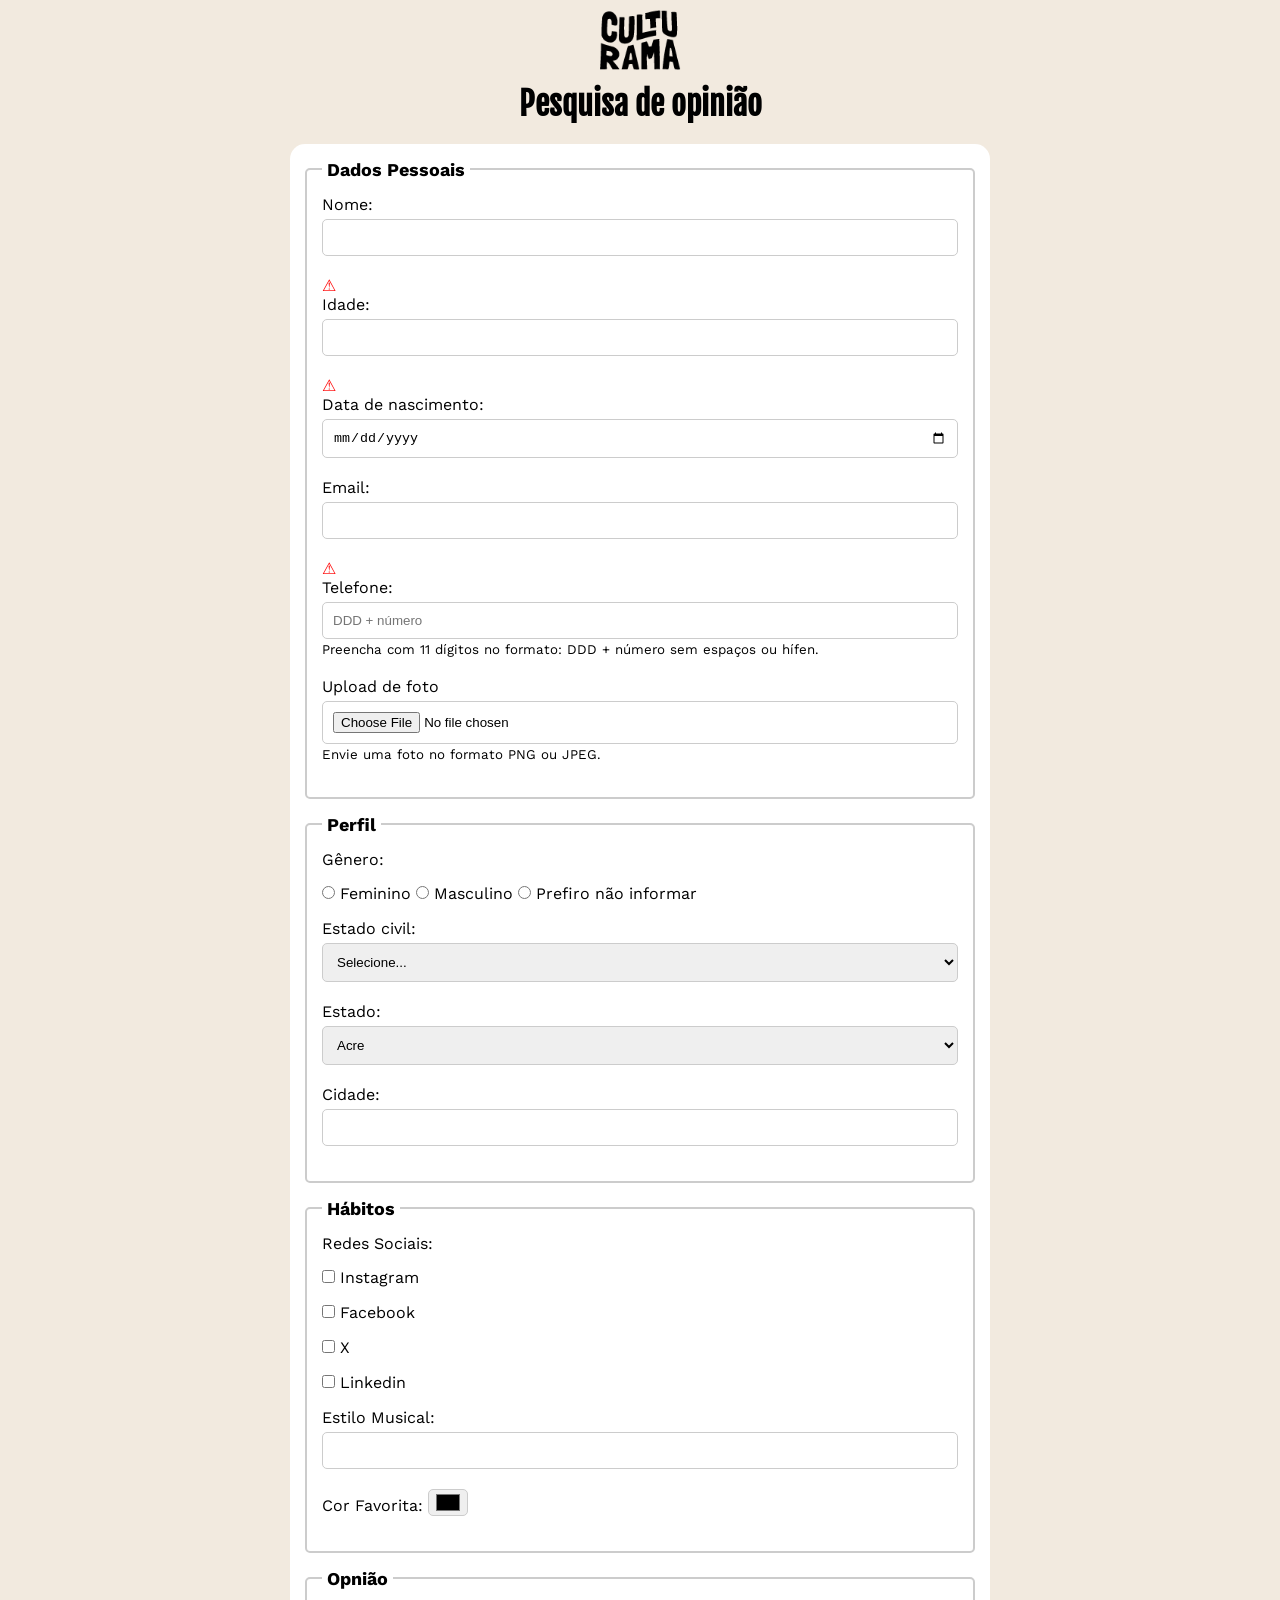
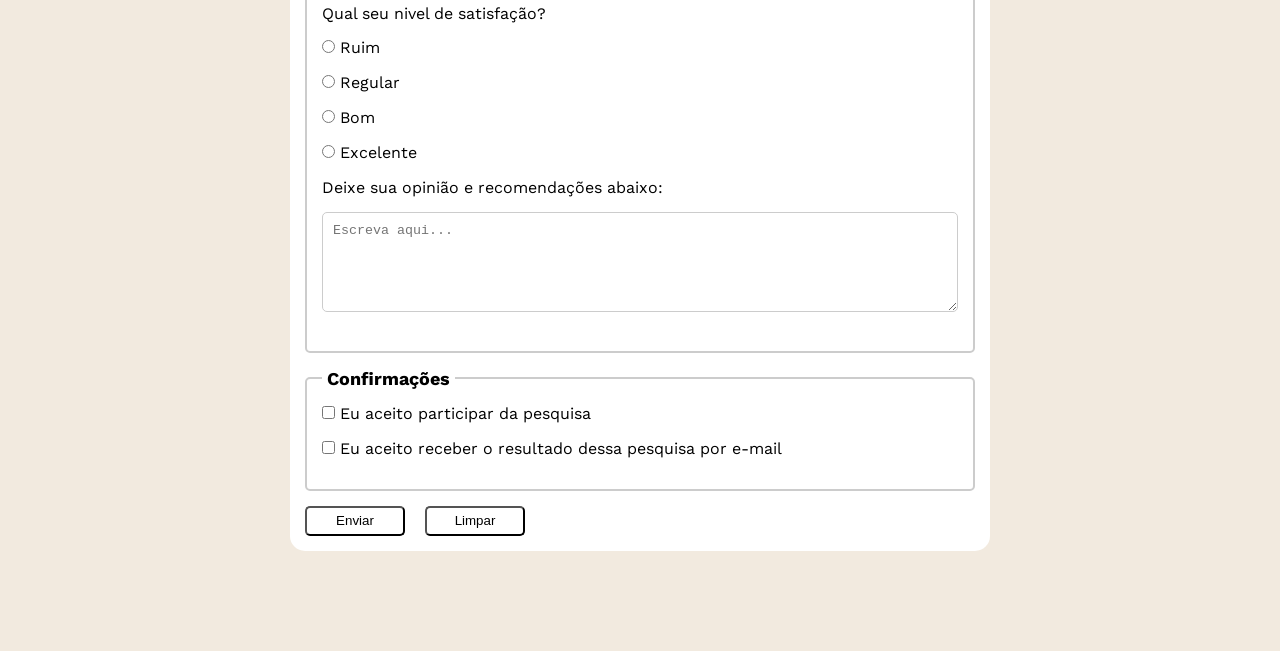
<file: index.html>
<!DOCTYPE html>
<html lang="pt-br">
<head>
    <meta charset="UTF-8">
    <meta name="viewport" content="width=device-width, initial-scale=1.0">
    <meta name="description" content="Pesquisa Culturama - Participe da pesquisa social do Culturama!">
    <meta name="og:title" content="Pesquisa social culturama">
    <meta name="og:image" content="https://luanpinheiro03.github.io/pesquisa-culturama/img/logo-culturama.png">
    <meta name="og:type" content="website">
    <meta name="url" content="https://luanpinheiro03.github.io/pesquisa-culturama/">

    <link rel="icon" href="culturama-favico.png" type=img/svg+xml>
    <link rel="stylesheet" href="css/style.css">
    <title>Pesquisa Culturama</title>
</head>
<body>
    <main>
        <header>
            <img src="img/logo-culturama.png" alt="logo culturama">
            <h1>Pesquisa de opinião</h1>      
        </header>
        <section>
            <form action="sucesso.html" method="get">
                <fieldset>
                    <legend>Dados Pessoais</legend>
                    <label for="name">Nome:</label>
                    <input id="name" type="text" name="username" required>
                    <span class="icon-success">✓</span>
                    <span class="icon-error">⚠</span>
                     <!--campo obrigatorio-->
                    <br>
                    
                    <label for="age">Idade:</label>  
                    <input id="age" type="number" name="userage" min="12" max="100" required>
                    <span class="icon-success">✓</span>
                    <span class="icon-error">⚠</span>
                    <br>
                    
                    <label for="birthdate">Data de nascimento:</label>
                    <input id="birthdate" type="date" name="userbirthdate">
                    <br>
                    
                    <label for="email">Email:</label>
                    <input id="email" type="email" name="useremail" required >
                    <span class="icon-success">✓</span>
                    <span class="icon-error">⚠</span>
                    <br>
                    
                    <label for="number">Telefone:</label>
                    <input id="number" type="tel" name="userphonenumber" pattern="[0-9]{11}" placeholder="DDD + número"> 
                    <!--pattern=padrao [numeros aceitos]{quant. numeros} 
                    placeholder = campo cinza com instruçoes de como preencher corretamente o campo-->
                    <small id="phoneHelp" aria-describedby="phoneHelp">Preencha com 11 dígitos no formato: DDD + número sem espaços ou hífen.</small>
                    <br>
                    
                    <label for="photoupdate">Upload de foto</label>
                    <input id="photoupdate" type="file" accept="image/*" name="userimage">
                    <small id="imageHelp" aria-describedby="imageHelp">Envie uma foto no formato PNG ou JPEG.</small>
                    <br> 
                </fieldset> 
                
                <fieldset>
                    <legend>Perfil</legend>

                    <p>Gênero: </p>
                    <input id="fem" type="radio" name="userGender" value="Feminino">
                    <label for="fem">Feminino</label>

                    <input id="masc" type="radio" name="userGender" value="Masculino">
                    <label for="masc">Masculino</label>

                    <input id="notinformed" type="radio" name="userGender" value="not_informed">
                    <label for="notinformed">Prefiro não informar</label>
                    <br>


                    <label for="maritalstatus">Estado civil: </label>
                    <select id="maritalstatus" name="userMaritalStatus">
                        <option value="notinformed">Selecione...</option>
                        <option value="casado">Casado</option>
                        <option value="solteiro">Solteiro</option>
                        <option value="viuvo">Viúvo</option>
                        <option value="uniaoEstavel">União estável</option>
                        <option value="divorciado">Divorciado</option>
                    </select>
                    

                    <label for="state">Estado: </label>
                    <select id="state" name="userState" required>
                        <option value="acre">Acre</option>    
                        <option value="alagoas">Alagoas</option> 
                        <option value="amapa">Amapá</option>   
                        <option value="amazonas">Amazonas</option>
                        <option value="bahia">Bahia</option>   
                        <option value="ceara">Ceará</option>   
                        <option value="distritoFederal">Distrito Federal</option>  
                        <option value="espiritoSanto">Espirito Santo</option>    
                        <option value="goias">Goiás</option>    
                        <option value="maranhao">Maranhão</option>    
                        <option value="matoGrossodoSul">Mato Grosso do Sul</option>   
                        <option value="matoGrosso">Mato Grosso</option>    
                        <option value="minasGerais">Minas Gerais</option>    
                        <option value="para">Pará</option>    
                        <option value="paraiba">Paraíba</option>    
                        <option value="parana">Paraná</option>    
                        <option value="pernambuco">Pernambuco</option>    
                        <option value="piaui">Piauí</option>   
                        <option value="rioDeJaneiro">Rio de Janeiro</option>    
                        <option value="rioGrandeDoNorte">Rio Grande do Norte</option>    
                        <option value="rioGrandeDoSul">Rio Grande do Sul</option>    
                        <option value="rondonia">Rondônia</option>    
                        <option value="roraima">Roraima</option>    
                        <option value="santaCatarina">Santa Catarina</option>    
                        <option value="saoPaulo">São Paulo</option>    
                        <option value="sergipe">Sergipe</option>    
                        <option value="tocantins">Tocantins</option>    
                    </select>

                    <label for="city">Cidade: </label>
                    <input id="city" type="text" name="usercity">
                </fieldset> 
                
                
                <fieldset>
                    <legend>Hábitos</legend>

                    <p>Redes Sociais: </p>
                    <input id="instagram" type="checkbox" name="social" value="instagram">
                    <label for="instagram">Instagram</label>
                    <br>
                    <input id="facebook" type="checkbox" name="social" value="facebook">
                    <label for="facebook">Facebook</label>
                    <br>
                    <input id="x" type="checkbox" name="social" value="x">
                    <label for="x">X</label>
                    <br>
                    <input id="linkedin" type="checkbox" name="social" value="linkedin">
                    <label for="linkedin">Linkedin</label>
                    <br>

                    <label for="musicStyle">Estilo Musical: </label>
                    <input list="styleTypes" type="text" name="userMusicStyle" id="musicStyle">
                    <datalist id="styleTypes">
                        <option value="rock">
                        <option value="pop">
                        <option value="samba">
                        <option value="sertanejo">
                    </datalist>
                    <br>
                    <label for="favoriteColor">Cor Favorita: </label>
                    <input type="color" name="userFavoriteColor" id="favoriteColor">
                </fieldset>

                <fieldset>
                    <legend>Opnião</legend>
                    <p>Qual seu nivel de satisfação?</p>
                    <input id="ruim" type="radio" name="userOpinion" value="bad">
                    <label for="ruim">Ruim</label>
                    <br>

                    <input id="regular" type="radio" name="userOpinion" value="regular">
                    <label for="regular">Regular</label>
                    <br>

                    <input id="bom" type="radio" name="userOpinion" value="good">
                    <label for="bom">Bom</label>
                    <br>

                    <input id="excelente" type="radio" name="userOpinion" value="excellent">
                    <label for="excelente">Excelente</label>
                    <br>

                    <p>Deixe sua opinião e recomendações abaixo: </p>
                    <textarea name="opinionText" id="userOpinion" placeholder="Escreva aqui..."></textarea>
                </fieldset>

                <fieldset>
                    <legend>Confirmações</legend>
                    <input type="checkbox" name="userLgpd" id="userLgpdTerm" value="aceppted" required>
                    <label for="userLgpdTerm">Eu aceito participar da pesquisa</label>
                    <br><input type="checkbox" name="userGetResult" id="getResult" value="aceppted">
                    <label for="getResult">Eu aceito receber o resultado dessa pesquisa por e-mail</label>
                    <br>
                </fieldset>

            <button type="Submit" aria-label="Enviar dados do formulário">Enviar</button> 
            <button type="reset" aria-label="Limpar dados do formulário">Limpar</button> 
            </form>
        </section>
    </main>

  
</body>
</html>
</file>
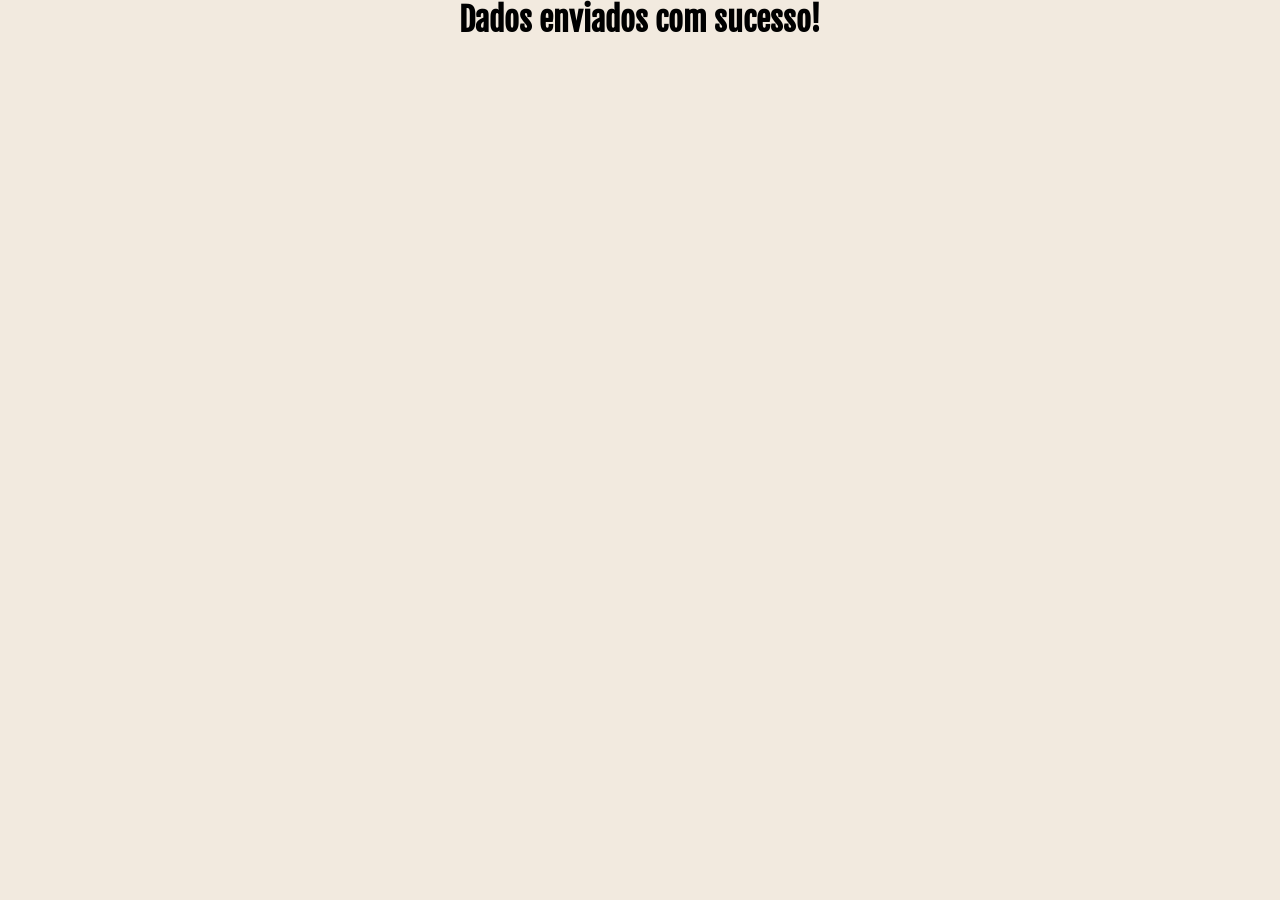
<file: sucesso.html>
<!DOCTYPE html>
<html lang="pt-br">
<head>
    <meta charset="UTF-8">
    <meta name="viewport" content="width=device-width, initial-scale=1.0">
    <link rel="stylesheet" href="css/style.css">
    <title>Sucesso</title>
</head>
<body>
    <h1 role="alert">Dados enviados com sucesso!</h1>
</body>
</html>
</file>
<file: css/style.css>
* {
  margin: 0;
  padding: 0;
  box-sizing: border-box;
}

@font-face {
    font-family: "Fjalla_One";
    src: url("../fonts/Fjalla_One/FjallaOne-Regular.ttf")
    format("truetype");
}

@font-face {
    font-family: "Work_Sans";
    src: url("../fonts/Work_Sans/WorkSans-VariableFont_wght.ttf")
    format("truetype");
}

img{
    width: 100px;
}

h1{
    font-family: "Fjalla_One", sans-serif;
    text-align: center;
}

body{
    font-family: "Work_Sans", sans-serif;
    background-color: #F2EADF;
}

main{
    width: 100%;
    max-width: 700px;
    margin: 0 auto;
}

header{
    text-align: center;
    margin-bottom: 20px;
}

form{
    background-color: #ffffff;
    padding: 15px;
    border-radius: 15px;
    margin-bottom: 100px;
}

fieldset{
    padding: 15px;
    border: 2px solid #cccccc;
    border-radius: 5px;
    margin-bottom: 15px;
}

legend{
    font-weight: bold;
    font-size: 18px;
    padding: 0 5px;
}

label{
    display: inline-block;
    margin-bottom: 5px;
}

input[type="tel"], input[type=file]{
    margin-bottom: 0;
}

small{
    display: inline-block;
    margin-bottom: 20px;
}

p{
    margin-bottom: 15px;
}

input, select, textarea{
    width: 100%;
    padding: 10px;
    margin-bottom: 20px;
    border: 1px solid  #cccccc;
    border-radius: 5px;
}

textarea{
    min-height: 100px;
}

input[type="radio"], input[type="checkbox"]{
    width: auto;
}

input[type="color"]{
    width: 40px;
    padding: 0 5px;
}

input:invalid ~ .icon-error{
    display: inline; 
    color: red;
}

input:valid + .icon-success{
    color: green;
    display: inline;

}

.icon-success, .icon-error{
    display: none;
}

button{
    width: 100px;
    height: 30px;
    margin-right: 15px;
    background-color:#ffffff;
    border-radius: 5px;
    cursor: pointer; 
}

button[type="submit"]:hover{
    background-color: green;
    color: #ffffff;
    
}

button[type="reset"]:hover{
    background-color: red;
    color: #ffffff;
}
</file>
